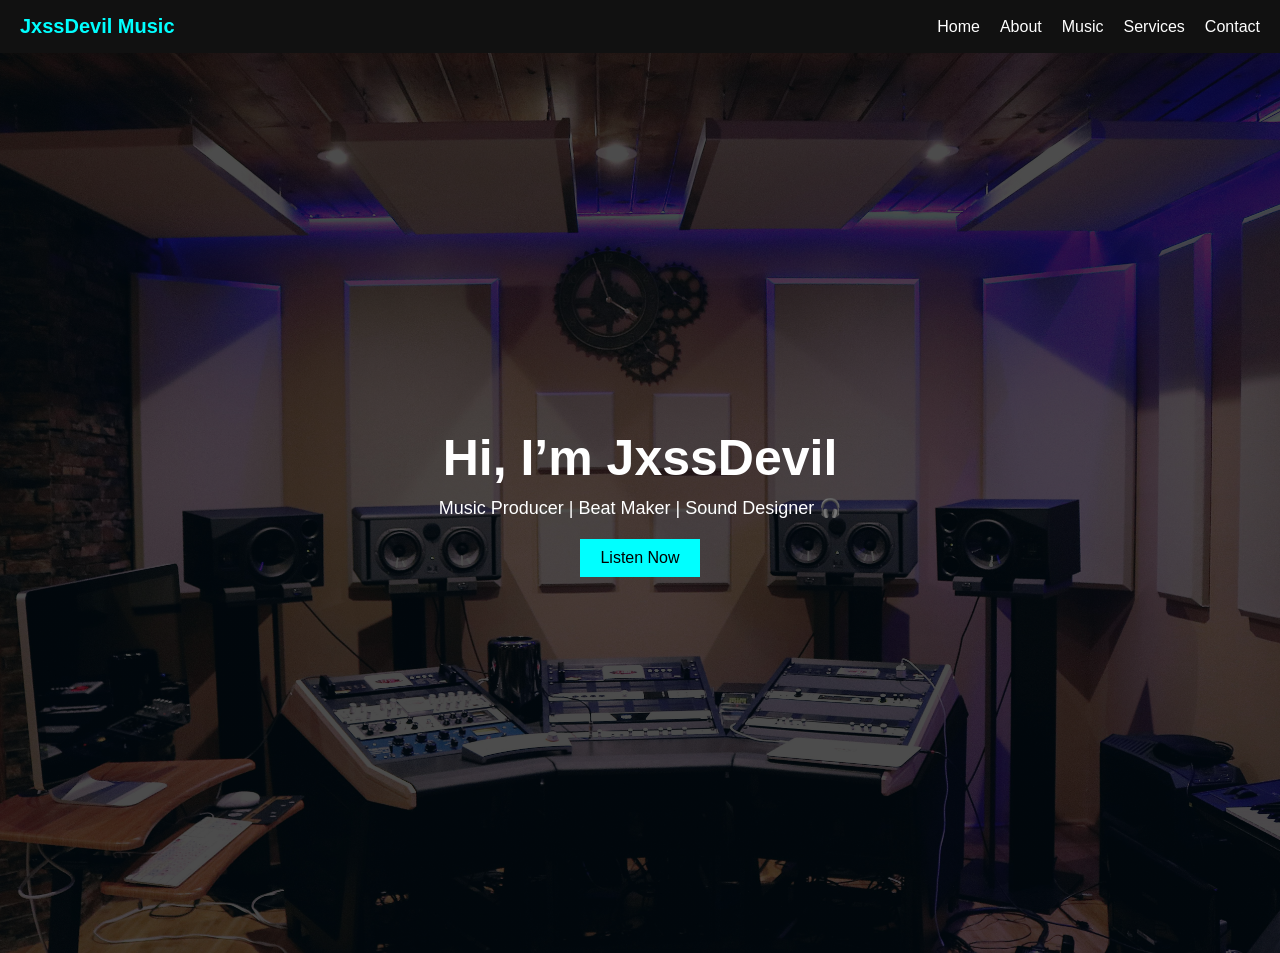
<file: index.html>
<!DOCTYPE html>
<html>
<head>
  <title>Manjot Music</title>
  <meta name="viewport" content="width=device-width, initial-scale=1.0">

  <!-- LINK CSS -->
  <link rel="stylesheet" href="style.css">
</head>

<body>

  <!-- NAVBAR -->
  <nav>
    <h2>JxssDevil Music</h2>

    <ul>
      <li><a href="index.html">Home</a></li>
      <li><a href="about.html">About</a></li>
      <li><a href="music.html">Music</a></li>
      <li><a href="services.html">Services</a></li>
      <li><a href="contact.html">Contact</a></li>
    </ul>
  </nav>

  <!-- HERO SECTION -->
  <section class="hero">
    <h1>Hi, I’m JxssDevil</h1>
    <p>Music Producer | Beat Maker | Sound Designer 🎧</p>

    <a href="music.html">
      <button>Listen Now</button>
    </a>
  </section>

</body>
</html>
</file>
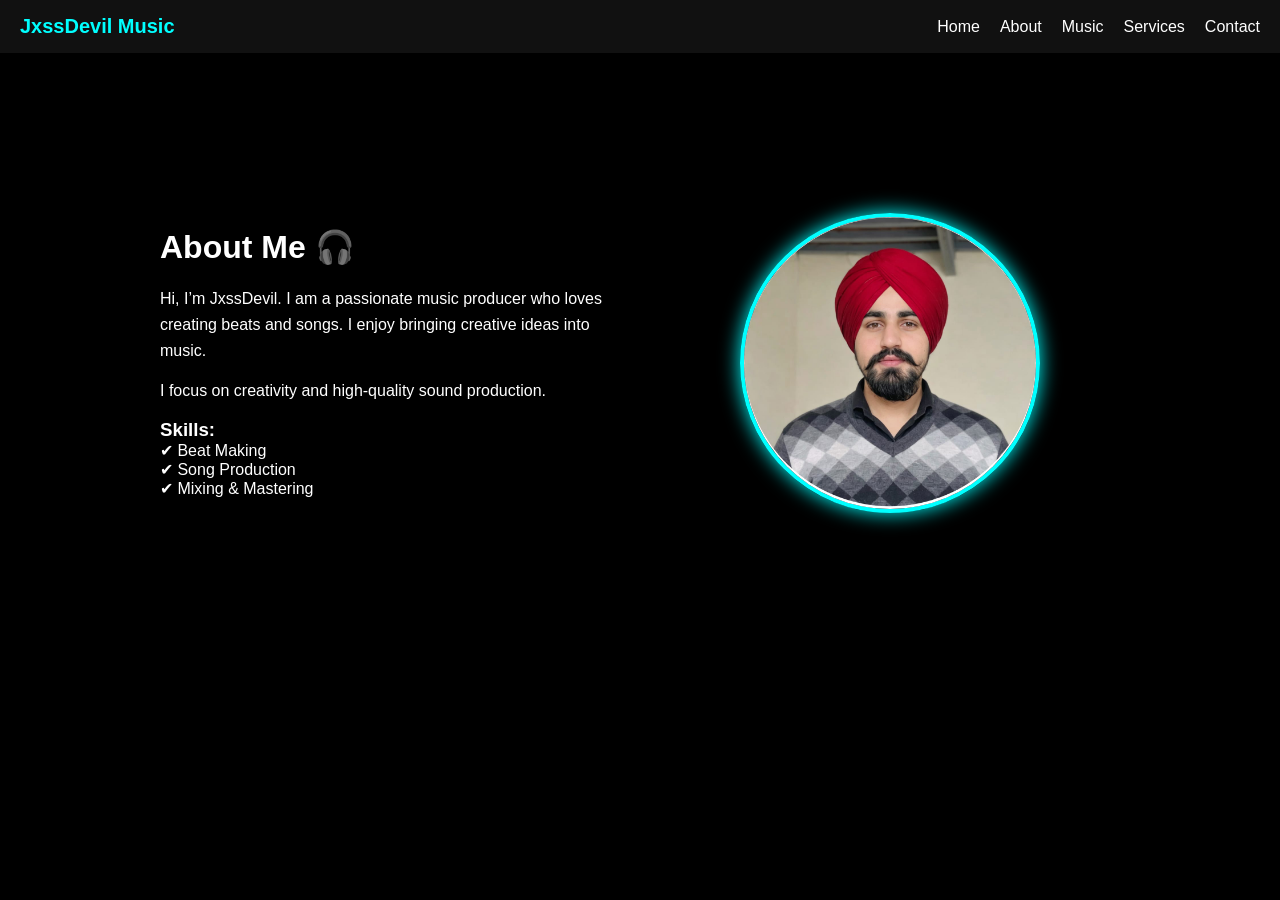
<file: about.html>
<!DOCTYPE html>
<html>
<head>
  <title>About Me</title>
  <meta name="viewport" content="width=device-width, initial-scale=1.0">

  <link rel="stylesheet" href="style.css">
</head>

<body>

  <!-- NAVBAR -->
  <nav>
    <h2>JxssDevil Music</h2>

    <ul>
      <li><a href="index.html">Home</a></li>
      <li><a href="about.html">About</a></li>
      <li><a href="music.html">Music</a></li>
      <li><a href="services.html">Services</a></li>
      <li><a href="contact.html">Contact</a></li>
    </ul>
  </nav>

  <!-- ABOUT SECTION -->
  <section class="about">

    <div class="about-container">

      <!-- TEXT -->
      <div class="about-text">
        <h1>About Me 🎧</h1>

        <p>
          Hi, I’m JxssDevil. I am a passionate music producer who loves creating beats and songs.
          I enjoy bringing creative ideas into music.
        </p>

        <p>
          I focus on creativity and high-quality sound production.
        </p>

        <h3>Skills:</h3>
        <ul>
          <li>✔ Beat Making</li>
          <li>✔ Song Production</li>
          <li>✔ Mixing & Mastering</li>
        </ul>
      </div>

      <!-- IMAGE -->
      <div class="about-image">
         <img src="photo.jpeg" alt="My Photo">
      </div>

    </div>

  </section>

</body>
</html>
</file>
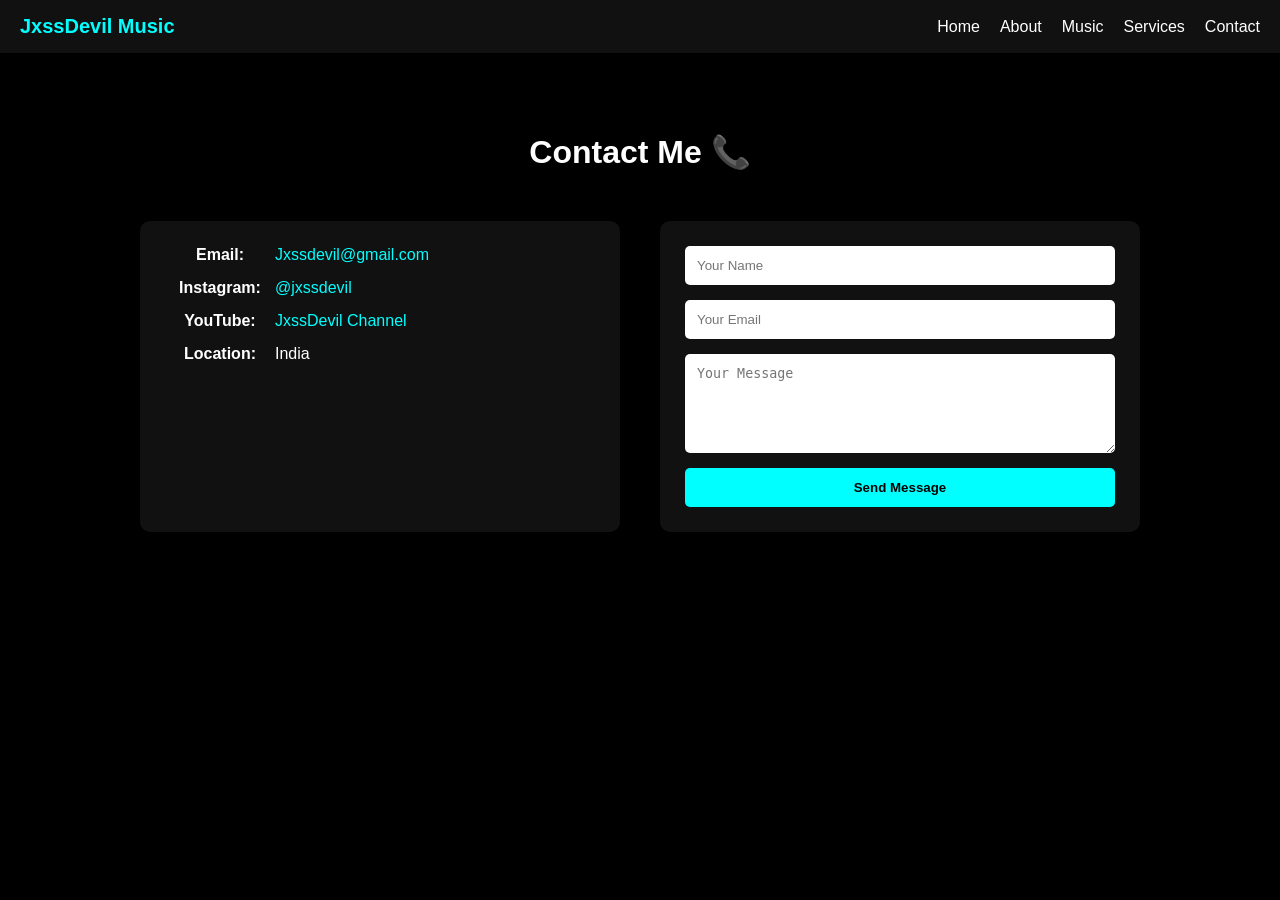
<file: contact.html>
<!DOCTYPE html>
<html>
<head>
  <title>Contact</title>
  <meta name="viewport" content="width=device-width, initial-scale=1.0">

  <link rel="stylesheet" href="style.css">
</head>

<body>

  <!-- NAVBAR -->
  <nav>
    <h2>JxssDevil Music</h2>

    <ul>
      <li><a href="index.html">Home</a></li>
      <li><a href="about.html">About</a></li>
      <li><a href="music.html">Music</a></li>
      <li><a href="services.html">Services</a></li>
      <li><a href="contact.html">Contact</a></li>
    </ul>
  </nav>

  <!-- CONTACT SECTION -->
  <section class="contact">

    <h1>Contact Me 📞</h1>

    <div class="contact-container">

      <!-- LEFT BOX -->
      <div class="contact-info">

  <div class="row">
    <span class="label">Email:</span>
    <a href="mailto:Jxssdevil@gmail.com">Jxssdevil@gmail.com</a>
  </div>

  <div class="row">
    <span class="label">Instagram:</span>
    <a href="https://www.instagram.com/jxssdevil" target="_blank">@jxssdevil</a>
  </div>

  <div class="row">
    <span class="label">YouTube:</span>
    <a href="https://youtube.com/@jxssdevil" target="_blank">JxssDevil Channel</a>
  </div>

  <div class="row">
    <span class="label">Location:</span>
    <span>India</span>
  </div>

</div>

      <!-- RIGHT BOX -->
      <form class="contact-form" action="https://formspree.io/f/xaqaovpe" method="POST">

        <input type="text" name="name" placeholder="Your Name" required>

        <input type="email" name="email" placeholder="Your Email" required>

        <textarea name="message" placeholder="Your Message" rows="5" required></textarea>

        <button type="submit">Send Message</button>

      </form>

    </div>

  </section>

</body>
</html>
</file>
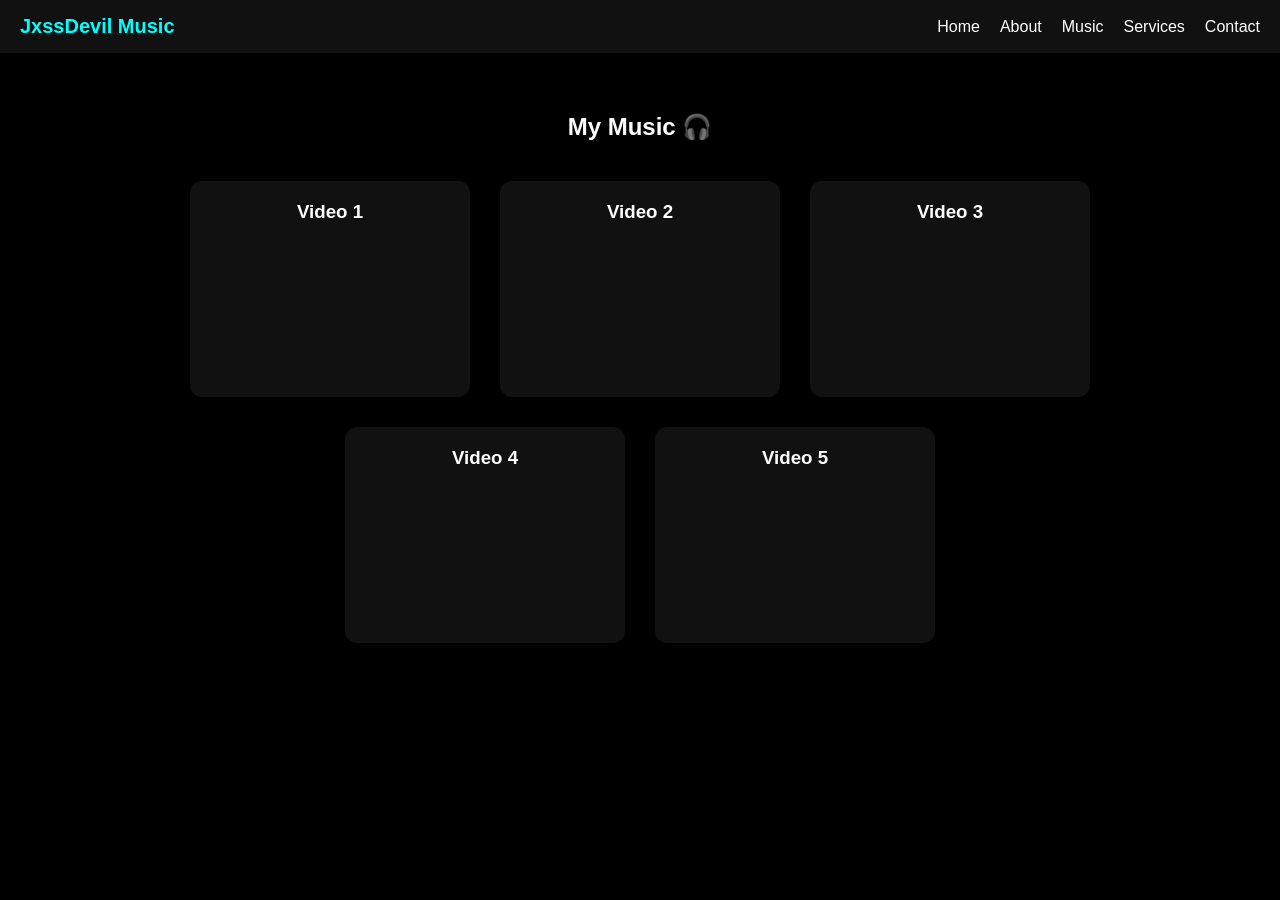
<file: music.html>
<!DOCTYPE html>
<html>
<head>
  <title>My Music</title>
  <meta name="viewport" content="width=device-width, initial-scale=1.0">
  <link rel="stylesheet" href="style.css">
</head>

<body>

  <!-- NAVBAR -->
  <nav>
    <h2>JxssDevil Music</h2>

    <ul>
      <li><a href="index.html">Home</a></li>
      <li><a href="about.html">About</a></li>
      <li><a href="music.html">Music</a></li>
      <li><a href="services.html">Services</a></li>
      <li><a href="contact.html">Contact</a></li>
    </ul>
  </nav>

  <!-- MUSIC SECTION -->
  <section class="music">

    <h1>My Music 🎧</h1>

    <div class="music-container">

      <!-- AUDIO CARD -->
      
      <!-- YOUTUBE CARD -->
      <div class="music-card">
        <h3>Video 1</h3>
        <iframe
  src="https://www.youtube.com/embed/rAwTlgDblCk"
  title="YouTube video player"
  frameborder="0"
  allowfullscreen>
</iframe>
      </div>
<div class="music-card">
  <h3>Video 2</h3>
  <iframe
    src="https://www.youtube.com/embed/b5hjRjCP_JQ"
    title="YouTube video player"
    frameborder="0"
    allowfullscreen>
  </iframe>
</div>

<div class="music-card">
  <h3>Video 3</h3>
  <iframe
    src="https://www.youtube.com/embed/4mKOVQq8xcI"
    title="YouTube video player"
    frameborder="0"
    allowfullscreen>
  </iframe>
</div>

<div class="music-card">
  <h3>Video 4</h3>
  <iframe
    src="https://www.youtube.com/embed/cdAHEtUvm3A"
    title="YouTube video player"
    frameborder="0"
    allowfullscreen>
  </iframe>
</div>
<div class="music-card">
    <h3>Video 5</h3>
  <iframe
    src="https://www.youtube.com/embed/n-xe-IgoeaE"
    title="YouTube video player"
    frameborder="0"
    allowfullscreen>
  </iframe>
</div>

    </div>

  </section>

</body>
</html>
</file>
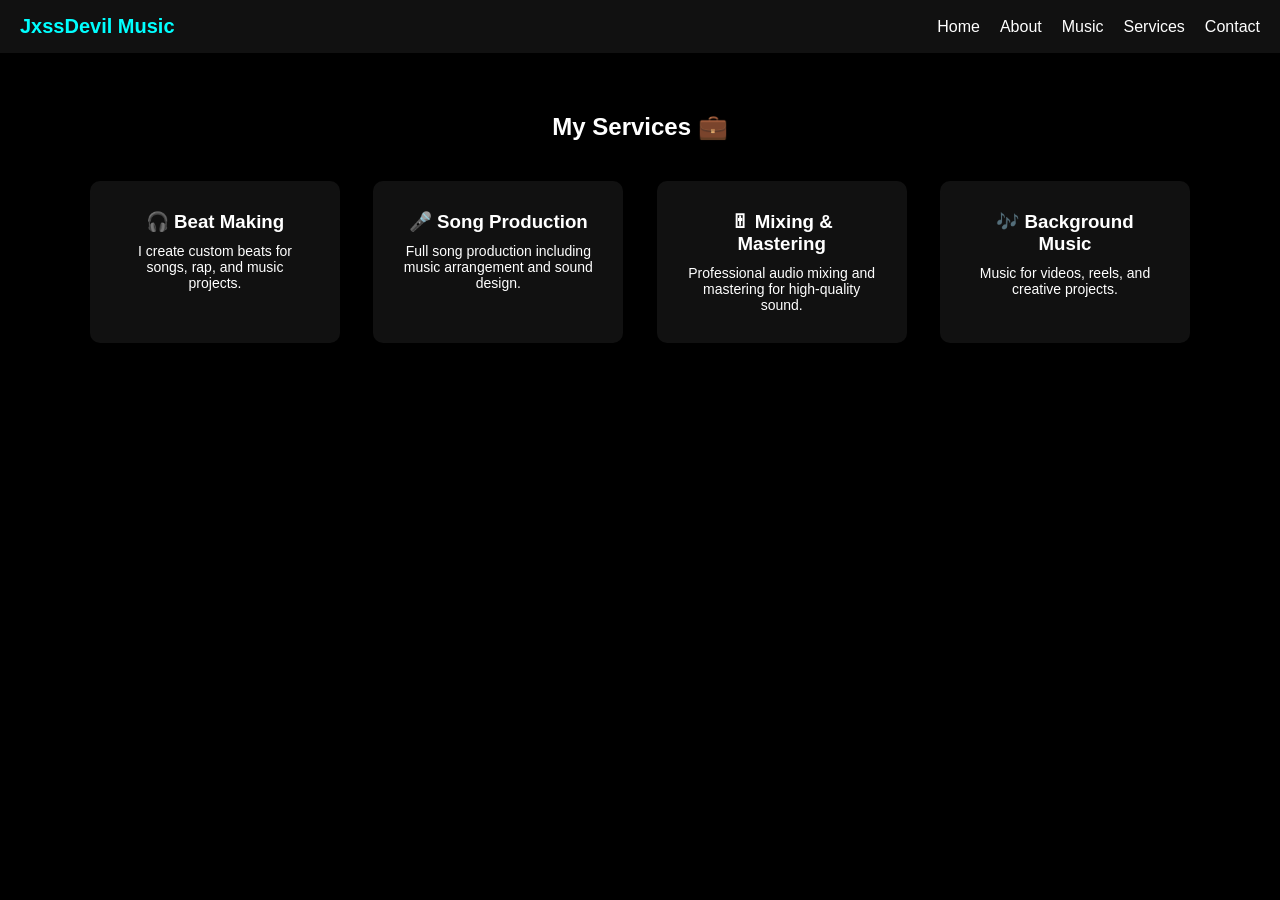
<file: services.html>
<!DOCTYPE html>
<html>
<head>
  <title>Services</title>
  <meta name="viewport" content="width=device-width, initial-scale=1.0">

  <link rel="stylesheet" href="style.css">
</head>

<body>

  <!-- NAVBAR -->
  <nav>
    <h2>JxssDevil Music</h2>

    <ul>
      <li><a href="index.html">Home</a></li>
      <li><a href="about.html">About</a></li>
      <li><a href="music.html">Music</a></li>
      <li><a href="services.html">Services</a></li>
      <li><a href="contact.html">Contact</a></li>
    </ul>
  </nav>

  <!-- SERVICES SECTION -->
  <section class="services">

    <h1>My Services 💼</h1>

    <div class="services-container">

      <!-- SERVICE 1 -->
      <div class="service-card">
        <h3>🎧 Beat Making</h3>
        <p>I create custom beats for songs, rap, and music projects.</p>
      </div>

      <!-- SERVICE 2 -->
      <div class="service-card">
        <h3>🎤 Song Production</h3>
        <p>Full song production including music arrangement and sound design.</p>
      </div>

      <!-- SERVICE 3 -->
      <div class="service-card">
        <h3>🎚 Mixing & Mastering</h3>
        <p>Professional audio mixing and mastering for high-quality sound.</p>
      </div>

      <!-- SERVICE 4 -->
      <div class="service-card">
        <h3>🎶 Background Music</h3>
        <p>Music for videos, reels, and creative projects.</p>
      </div>

    </div>

  </section>

</body>
</html>
</file>
<file: style.css>
/* RESET */
* {
  margin: 0;
  padding: 0;
  box-sizing: border-box;
}

/* BODY */
body {
  font-family: Arial;
  background: black;
  color: white;
  overflow-x: hidden;
}

/* NAVBAR */
nav {
  display: flex;
  justify-content: space-between;
  align-items: center;
  padding: 15px 20px;
  background: #111;
}

nav h2 {
  color: #00ffff;
  font-size: 20px;
}

nav ul {
  display: flex;
  list-style: none;
  gap: 20px;
}

nav a {
  color: white;
  text-decoration: none;
  font-size: 16px;
}

nav a:hover {
  color: #00ffff;
}

/* HERO SECTION */
.hero {
  height: 100vh;
  display: flex;
  flex-direction: column;
  justify-content: center;
  align-items: center;
  text-align: center;

  background:
    linear-gradient(rgba(0,0,0,0.7), rgba(0,0,0,0.7)),
    url('bg.jpeg') no-repeat center/cover;
}

.hero h1 {
  font-size: 50px;
  margin-bottom: 10px;
}

.hero p {
  font-size: 18px;
  margin-bottom: 20px;
}

.hero button {
  padding: 10px 20px;
  font-size: 16px;
  background: #00ffff;
  border: none;
  cursor: pointer;
}

.hero button:hover {
  background: white;
  color: black;
}


/* 📱 MOBILE FIX */
@media (max-width: 768px) {

  .hero h1 {
    font-size: 26px;
  }

  .hero p {
    font-size: 14px;
  }

  /* switch text */
  .desktop-text {
    display: none;
  }

  .mobile-text {
    display: block;
  }

  .hero-content {
    max-width: 300px;
  }

  .hero button {
    font-size: 14px;
    padding: 8px 16px;
  }
}



/* ABOUT SECTION */
.about {
  padding: 80px 20px;
}

/* CONTAINER (DESKTOP) */
.about-container {
  display: flex;
  justify-content: space-between;
  align-items: center;
  gap: 40px;

  max-width: 1000px;
  margin: 80px auto;
  padding: 0 20px;
}

/* TEXT */
.about-text {
  flex: 1;
  max-width: 500px;
}

.about-text h1 {
  margin-bottom: 20px;
  font-size: 32px;
}

.about-text p {
  margin-bottom: 15px;
  line-height: 1.6;
}

.about-text ul {
  list-style: none;
}

/* IMAGE */
.about-image {
  flex: 1;
  display: flex;
  justify-content: center;
}

.about-image img {
  width: 300px;
  height: 300px;
  border-radius: 50%;
  object-fit: cover;

  border: 4px solid #00ffff;
  box-shadow: 0 0 20px #00ffff;
}



/* 📱 MOBILE */
@media (max-width: 768px) {

  .about-container {
    flex-direction: column;
    text-align: center;
  }

  /* 🔥 IMAGE FIRST */
  .about-image {
    order: 1;
    margin-bottom: 20px;
  }

  .about-text {
    order: 2;
  }

  .about-image img {
    width: 200px;
    height: 200px;
  }
}


/* SERVICES PAGE */
.services {
  padding: 60px 20px;
  text-align: center;
}

.services h1 {
  margin-bottom: 40px;
}

.services-container {
  display: flex;
  justify-content: space-between;
  flex-wrap: wrap;
  gap: 30px;

  max-width: 1100px;
  margin: auto;
}

.service-card {
  background: #111;
  padding: 30px;
  border-radius: 10px;
  width: 250px;
  transition: 0.3s;
}

.service-card h3 {
  margin-bottom: 10px;
}

.service-card p {
  font-size: 14px;
}

.service-card:hover {
  transform: translateY(-10px);
  box-shadow: 0 0 20px rgba(0,255,255,0.3);
}

/* 📱 MOBILE RESPONSIVE */
@media (max-width: 768px) {

  nav {
    flex-direction: row;              /* 🔥 keep in one line */
    justify-content: space-between;
    align-items: center;
    padding: 10px 15px;
  }

  nav ul {
    display: flex;
    gap: 10px;
  }

  nav a {
    font-size: 14px;
  }
  /* 🔥 ADD THIS */
  .services-container {
    justify-content: center;   /* center cards */
  }

  .service-card {
    width: 90%;               /* take full width */
    max-width: 350px;
    margin: 0 auto;           /* extra center fix */
  }

}







 /* CONTACT SECTION */
.contact {
  padding: 80px 20px;
  text-align: center;
}

.contact h1 {
  margin-bottom: 40px;
  font-size: 32px;
}

/* CONTAINER */
.contact-container {
  display: flex;
  justify-content: space-between;
  align-items: stretch;
  gap: 30px;

  max-width: 1000px;
  margin: 50px auto;
}

/* BOTH BOXES */
.contact-info,
.contact-form {
  width: 48%;
  background: #111;
  padding: 25px;
  border-radius: 10px;
}

/* FORM STYLE */
.contact-form {
  display: flex;
  flex-direction: column;
  gap: 15px;
}

.contact-form input,
.contact-form textarea {
  padding: 12px;
  border: none;
  border-radius: 5px;
  outline: none;
}

.contact-form button {
  padding: 12px;
  background: #00ffff;
  border: none;
  cursor: pointer;
  border-radius: 5px;
  font-weight: bold;
}

.contact-form button:hover {
  background: white;
  color: black;
}
.contact-info {
  display: flex;
  flex-direction: column;
  gap: 15px;
}

/* EACH ROW */
.contact-info .row {
  display: flex;
  align-items: center;
}

/* LABEL FIX WIDTH */
.contact-info .label {
  width: 110px;        /* 🔥 this aligns everything */
  font-weight: bold;
}

/* LINKS */
.contact-info a {
  color: #00ffff;
  text-decoration: none;
}

.contact-info a:hover {
  text-decoration: underline;
}
/* 📱 MOBILE */
@media (max-width: 768px) {
  .contact-container {
    flex-direction: column;
  }

  .contact-info,
  .contact-form {
    width: 100%;
  }
}



/* MUSIC PAGE */
.music {
  padding: 60px 20px;
  text-align: center;
}

.music h1 {
  margin-bottom: 40px;
}

/* CONTAINER */
.music-container {
  display: flex;
  justify-content: center;
  flex-wrap: wrap;
  gap: 30px;

  max-width: 1100px;
  margin: auto;
}

/* CARD */
.music-card {
  background: #111;
  padding: 20px;
  border-radius: 10px;
  width: 280px;
  transition: 0.3s;
}

.music-card h3 {
  margin-bottom: 15px;
}

/* AUDIO */
.music-card audio {
  width: 100%;
}

/* VIDEO */
.music-card {
  background: #111;
  padding: 20px;
  border-radius: 12px;
  width: 280px;
  transition: 0.3s;
  color: white;
}

/* HOVER */
.music-card:hover {
  transform: translateY(-10px);
  box-shadow: 0 0 20px rgba(0,255,255,0.3);
}

.music-card iframe {
  width: 100%;
  aspect-ratio: 16 / 9;
  border-radius: 10px;
  border: none;
}

/* 📱 MOBILE */
@media (max-width: 768px) {
  .music-card {
    width: 90%;
  }
}
</file>
